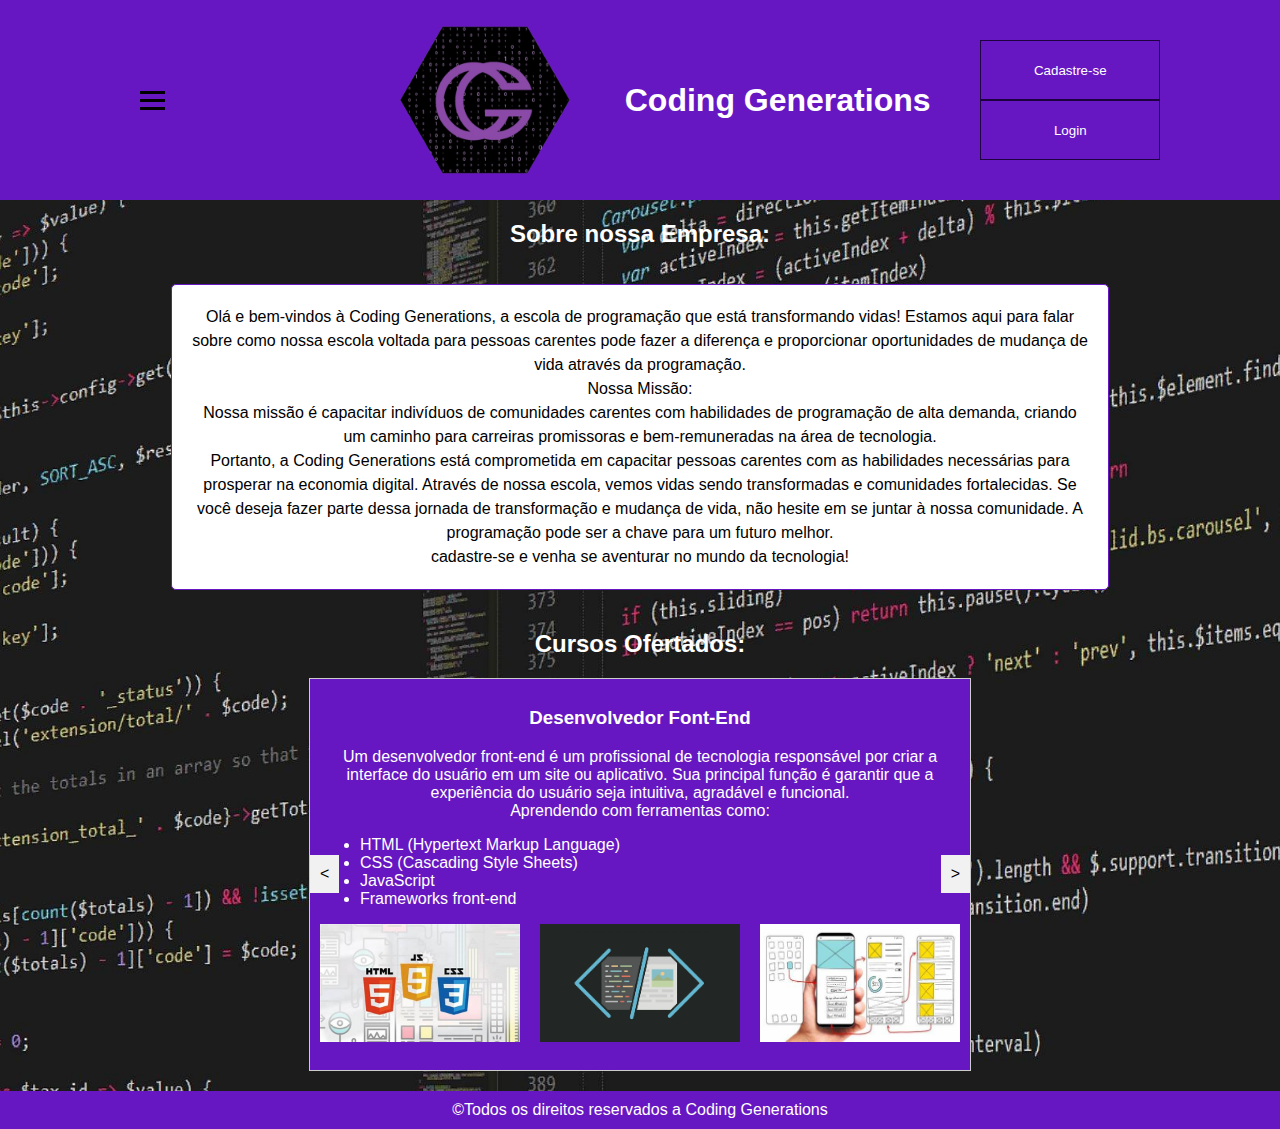
<file: index.html>
<!DOCTYPE html>
<html lang="en">

<head>
    <meta charset="UTF-8">
    <meta name="viewport" content="width=device-width, initial-scale=1.0">
    <link rel="stylesheet" href="PagHome.css">
    <link rel="shortcut icon" type="image/png" href="Imagens/Logo CG.png">
    <title>Coding Generations</title>
</head>

<body>
    <header>
        <div class="home">
            <div class="menu-logo-nome">
                <div class="menu-icon">
                    <div class="bar"></div>
                    <div class="bar"></div>
                    <div class="bar"></div>
                </div>
                <nav class="menu">
                    <ul>
                        <li><a href="login/index.php">Página Inicial</a></li>
                        <li><a href="#">Sobre</a></li>
                        <li><a href="#">Serviços</a></li>
                        <li><a href="#">Contato</a></li>
                    </ul>
                </nav>
                <img src="Imagens/Logo CG.png" alt="Logo da Coding Generations">
                <h1>Coding Generations</h1>
            </div>
            <div class="btns">
                <button class="btn" id="CadButton">
                    Cadastre-se
                    <svg width="180px" height="60px" viewBox="0 0 180 60" class="border">
                        <polyline points="179,1 179,59 1,59 1,1 179,1" class="bg-line"></polyline>
                        <polyline points="179,1 179,59 1,59 1,1 179,1" class="hl-line"></polyline>
                    </svg>
                </button>

                <button class="btn" id="loginButton">
                    Login
                    <svg width="180px" height="60px" viewBox="0 0 180 60" class="border">
                        <polyline points="179,1 179,59 1,59 1,1 179,1" class="bg-line"></polyline>
                        <polyline points="179,1 179,59 1,59 1,1 179,1" class="hl-line"></polyline>
                    </svg>
                </button>
            
            </div>

        </div>
    </header> 
     <h2>Sobre nossa Empresa:</h2>
    <div class="box">
        <p class="principal"> Olá e bem-vindos à Coding Generations, a escola de programação que está transformando
            vidas! Estamos aqui para falar sobre como nossa escola voltada para pessoas carentes pode fazer a diferença
            e proporcionar oportunidades de mudança de vida através da programação.<br>
            <span>Nossa Missão:</span>
            Nossa missão é capacitar indivíduos de comunidades carentes com habilidades de programação de alta demanda,
            criando um caminho para carreiras promissoras e bem-remuneradas na área de tecnologia.<br>
            Portanto, a Coding Generations está comprometida em capacitar pessoas carentes com as habilidades
            necessárias para prosperar na economia digital. Através de nossa escola, vemos vidas sendo transformadas e
            comunidades fortalecidas. Se você deseja fazer parte dessa jornada de transformação e mudança de vida, não
            hesite em se juntar à nossa comunidade. A programação pode ser a chave para um futuro melhor.<br> cadastre-se e venha se aventurar no mundo da tecnologia!
        </p>
    </div>
    <h2>Cursos Ofertados:</h2>
    <div class="carousel">
        <div class="carousel-inner">
          <div class="carousel-item active">
            <h3>Desenvolvedor Font-End</h3>
            <p>Um desenvolvedor front-end é um profissional de tecnologia responsável por criar a interface do usuário em um site ou aplicativo. Sua principal função é garantir que a experiência do usuário seja intuitiva, agradável e funcional.<Br>
            Aprendendo com ferramentas como:</p>
            <ul>
                <li>HTML (Hypertext Markup Language) </li>
                <li>CSS (Cascading Style Sheets)</li>
                <li>JavaScript </li>
                <li>Frameworks front-end</li>
            </ul>
            <div class="fotos"> <img src="Imagens/front.jpg" alt="imgens de ferramntas front">
              <img src="Imagens/front-end.png" alt="imgens de ferramntas front">
              <img src="Imagens/front 2.jpg" alt="imgens de ferramntas front"></div>
          </div>
            <div class="carousel-item">
                <h3>Gerenciador de Dados</h3>
                <p>Um gerenciador de dados gerencia o acesso, a manipulação e a atualização de dados, garantindo integridade e segurança.<Br>
                    Aprendendo com ferramentas como:</p>
                <ul>
                    <li>MySQL</li>
                    <li>Oracle</li>
                    <li>PostgreSQL</li>
                </ul>
                <div class="banco-de-dados"> <img src="Imagens/mysql.png" alt="imgens debanco de dados"></div>
            </div>
          <div class="carousel-item">
            <h3>Desenvolvedor Back-End</h3>
            <p>Um desenvolvedor back-end é responsável por criar e manter a lógica e o funcionamento dos servidores, bancos de dados e aplicativos que não são diretamente visíveis aos usuários. Eles lidam com a parte "por trás" de um sistema, garantindo que tudo funcione de maneira eficiente.<Br>
                Aprendendo com ferramentas como:</p>
            <ul>
                <li>Python</li>
                <li>Java</li>
                <li>PHP</li>
                <li>C#(C Sharp)</li>
            </ul>
            <div class="fotos"> <img src="Imagens/back-end.png" alt="imgens de ferramntas back">
                <img src="Imagens/Linguagens de programação.jpg" alt="imgens de ferramntas back">
                <img src="Imagens/back-end is.jpeg" alt="imgens de ferramntas back">
                </div>
            </div>
            
        </div>
        <a class="carousel-control-prev" role="button">
            &#60;
        </a>
        <a class="carousel-control-next" role="button">
            &#62;
        </a>
        </div>

    

      <footer>
        <span class="rodape">©Todos os direitos reservados a Coding Generations</span>
    </footer>

        <script src="PagHome.js"></script>


</body>

</html>
</file>
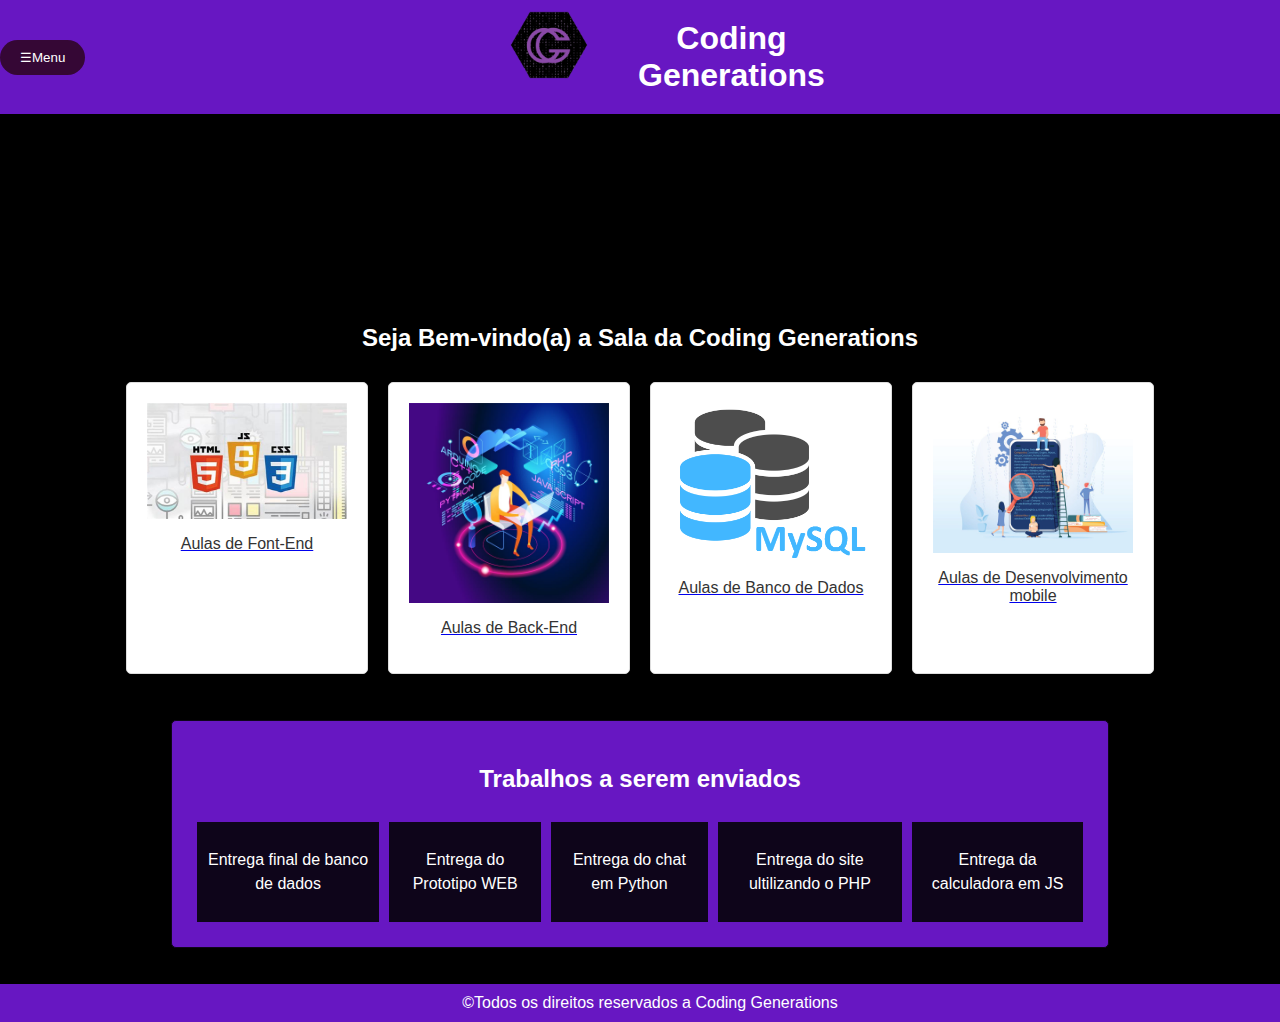
<file: logado/index.html>
<!DOCTYPE html>
<html lang="en">
<head>
    <meta charset="UTF-8">
    <meta name="viewport" content="width=device-width, initial-scale=1.0">
    <link rel="stylesheet" href="style.css">
    <link rel="shortcut icon" type="image/png" href="../Imagens/Logo CG.png">
    <title>Coding Generations</title>
</head>
  <body>
  <header>
      <div class="home">
          <button class="hamburger-button">&#9776;Menu</button>
          <div style="width: 30%">
              <img class= logo src="../Imagens/Logo CG.png" alt="Logo da Coding Generations">
              <h1>Coding Generations</h1>
          </div>
          <div style="visibility: hidden">oi</div>
      </div>
  </header>
  <nav class="sidebar">
      <ul>
          <li><a href="./index3-1.html">Faltas</a></li>
          <li><a href="./index3-1.html">Notas</a></li>
          <li><a href="./index3-1.html">Avisos</a></li>
          <li><a href="./index3-1.html">Metas</a></li>
          <li><a href="./perfil/index.php">Perfil</a></li>
      </ul>
  </nav>
  <H2>Seja Bem-vindo(a) a Sala da Coding Generations</H2>

<div class="card-container">
  <div class="card">
    <a href="https://youtu.be/LqXqBgIUbJg">
      <img src="../Imagens/front.jpg" alt="Imagens de front-end">
      <p>Aulas de Font-End</p>
    </a>
  </div>
  <div class="card">
    <a href="https://youtu.be/Qjk-cSW-jk4">
      <img src="../Imagens/lingprog.jpg" alt="Imagens de back-end">
      <p>Aulas de Back-End</p>
    </a>
  </div>
  <div class="card">
    <a href="https://youtu.be/E4F74yt9Now">
      <img src="../Imagens/mysql.png" alt="Imagem do mysql">
      <p>Aulas de Banco de Dados</p>
    </a>
  </div>
  <div class="card">
    <a href="https://youtu.be/X-XfVvd41O8">
      <img src="../Imagens/mobile.jpg" alt="Imagem de mobile">
      <p>Aulas de Desenvolvimento mobile</p>
    </a>
  </div>
</div><br><br>

    <div class="aba-aulas">
      <h2>Trabalhos a serem enviados</h2>
      <div class="lista-tarefas">
          <div class="tarefa">
              <p>Entrega final de banco de dados</p>
          </div>
          <div class="tarefa">
            <p>Entrega do Prototipo WEB</p>
        </div>
        <div class="tarefa">
          <p>Entrega do chat em Python</p>
      </div>
      <div class="tarefa">
        <p>Entrega do site ultilizando o PHP</p>
    </div>
    <div class="tarefa">
      <p>Entrega da calculadora em JS</p>
  </div>
  
      </div>
  </div>
</div><br><br>

  <footer>
    <span class="rodape">©Todos os direitos reservados a Coding Generations</span>
</footer>
<script src="script.js"></script>
  </body>
  </html>
</file>
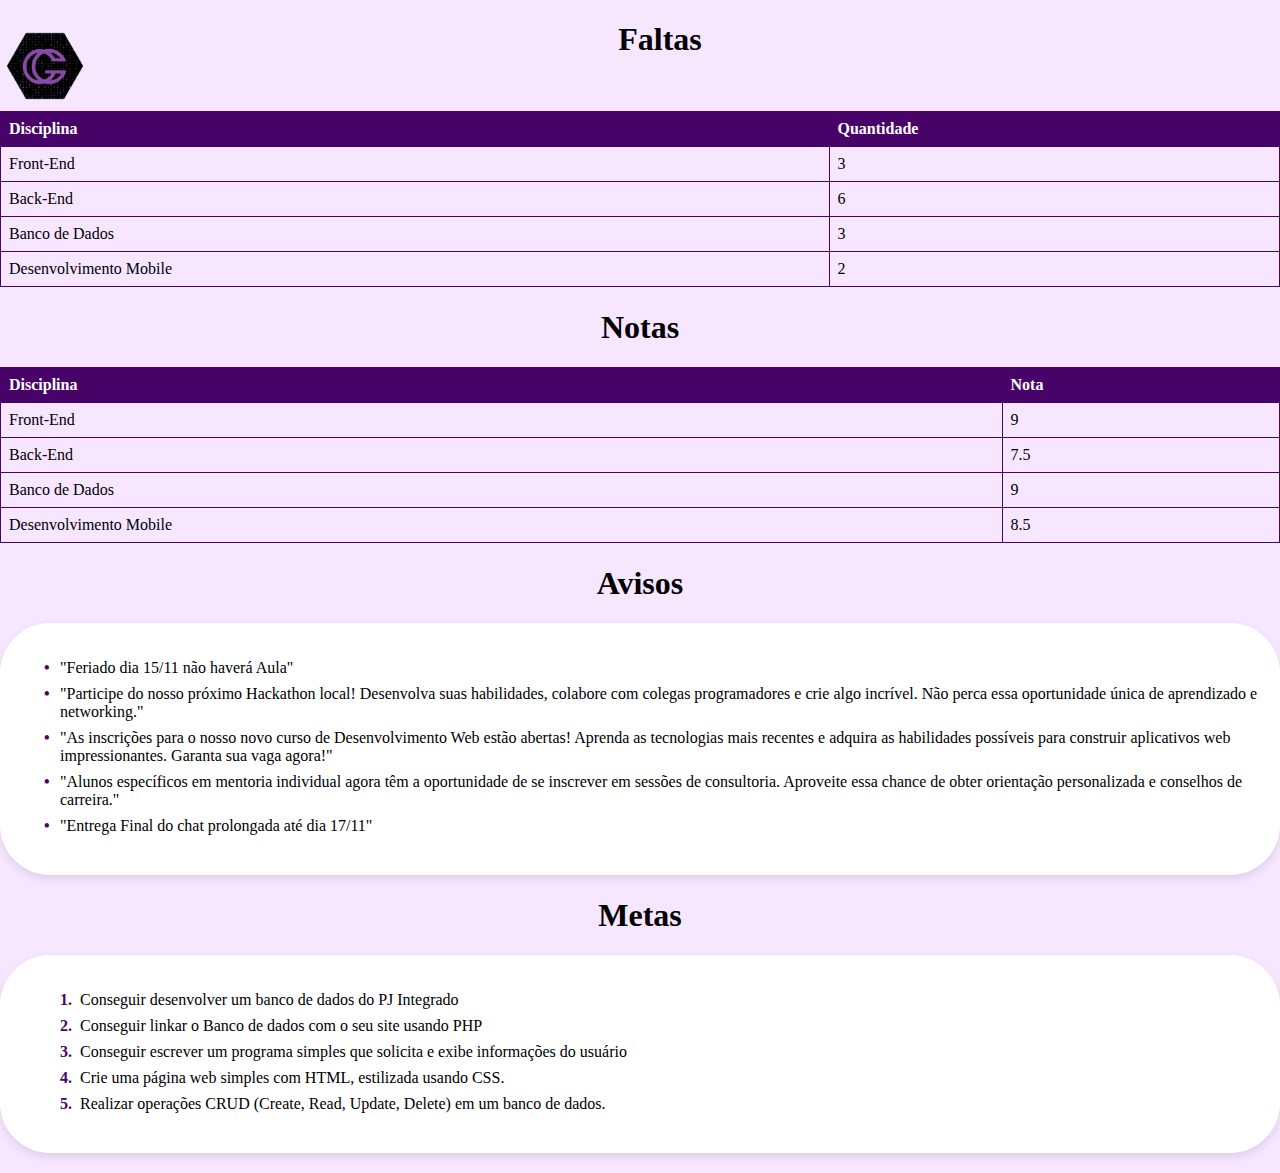
<file: logado/index3-1.html>
<!DOCTYPE html>
<html lang="en">

<head>
    <meta charset="UTF-8">
    <meta name="viewport" content="width=device-width, initial-scale=1.0">
    <link rel="stylesheet" href="styles3-1.css">
    <link rel="shortcut icon" type="image/png" href="../Imagens/Logo CG.png">
    <title>Coding Generations</title>

   
    
</head>
<img src="../Imagens/Logo CG.png"alt=logo>
<div class="content">
    <h1 id="faltas">Faltas</h1>
    <table>
        <tr>
            <th>Disciplina</th>
            <th>Quantidade</th>
        </tr>
        <tr>
            <td>Front-End</td>
            <td>3</td>
        </tr>
        <tr>
            <td>Back-End</td>
            <td>6</td>
        </tr>
        <tr>
            <td>Banco de Dados</td>
            <td>3</td>
        </tr>
        <tr>
            <td>Desenvolvimento Mobile</td>
            <td>2</td>
        </tr>
    </table>

    <h1 id="notas">Notas</h1>
    <table>
        <tr>
            <th>Disciplina</th>
            <th>Nota</th>
        </tr>
        <tr>
            <td>Front-End</td>
            <td>9</td>
        </tr>
        <tr>
            <td>Back-End</td>
            <td>7.5</td>
        </tr>
        <tr>
            <td>Banco de Dados</td>
            <td>9</td>
        </tr>
        <tr>
            <td>Desenvolvimento Mobile</td>
            <td>8.5</td>
        </tr>
    </table>
<h1>Avisos</h1>
    <div class="card" id="avisos">
        
        <ul>
            <li>"Feriado dia 15/11 não haverá Aula"</li>
            <li>"Participe do nosso próximo Hackathon local! Desenvolva suas habilidades, colabore com colegas programadores e crie algo incrível. Não perca essa oportunidade única de aprendizado e networking."</li>
            <li>"As inscrições para o nosso novo curso de Desenvolvimento Web estão abertas! Aprenda as tecnologias mais recentes e adquira as habilidades possíveis para construir aplicativos web impressionantes. Garanta sua vaga agora!"</li>
            <li>"Alunos específicos em mentoria individual agora têm a oportunidade de se inscrever em sessões de consultoria. Aproveite essa chance de obter orientação personalizada e conselhos de carreira."</li>
            <li>"Entrega Final do chat prolongada até dia 17/11"</li>
        </ul>
    </div>
    <h1>Metas</h1>
    <div class="card" id="metas">
        
        <ol>
            <li>Conseguir desenvolver um banco de dados do PJ Integrado</li>
            <li>Conseguir linkar o Banco de dados com o seu site usando PHP</li>
            <li>Conseguir escrever um programa simples que solicita e exibe informações do usuário</li>
            <li>Crie uma página web simples com HTML, estilizada usando CSS.</li>
            <li>Realizar operações CRUD (Create, Read, Update, Delete) em um banco de dados.</li>
        </ol>
    </div>
</file>
<file: PagHome.css>
body {
    margin: 0;
    padding: 0;
    font-family: Arial, sans-serif;
    background-color: #000000;
    background-image: url("Imagens/796839.jpg");
    background-size: cover;
    background-position: center;
    background-repeat: no-repeat;
    height: 100%;
}

.home {
    display: flex;
    align-items: center;
    text-align: center;
    background-color: #6717c2;
    padding: 0 90px;
    justify-content: space-evenly;
}

h1 {
  margin: 0;
  color: #ffffff;
  padding: 20px;
}

img {
  max-width: 200px;
  margin-right: 20px;
}



.menu {
    display: block;
    visibility: hidden;
    position: relative;
    top: 0;
    right: 0;
    width: 200px;
}

.menu ul {
    display: flex;
    list-style: none;
    padding: 0;
    align-items: center;
    background-color: black;
    width: max-content;
    height: 60px;
}

.menu li {
    padding: 10px;
    text-align: center;
}

.menu a {
    text-decoration: none;
    color: rgb(255, 255, 255);
}
.menu a:hover {
  color: #af80e5;
}
.menu-icon {
    display: block;
    cursor: pointer;
    padding: 20px;
}

.bar {
    width: 25px;
    height: 3px;
    background-color: #000000;
    margin: 5px 0;
}

.menu-opened .bar {
    background-color: #fff;
}

.container {
    width: 400px;
    height: 400px;
    position: absolute;
    left: 50%;
    top: 50%;
    transform: translate(-50%, -50%);
    display: flex;
    justify-content: center;
    align-items: center;
  }
  
  .center {
    width: 180px;
    height: 60px;
    position: absolute;
  }
  
  .btns{
    gap: 16px;
  }

  .btn {
    width: 180px;
    height: 60px;
    cursor: pointer;
    background: transparent;
    border: 1px solid #1d0141;
    outline: none;
    transition: 1s ease-in-out;
    display: flex;
    justify-content: center;
    align-items: center;
    color: white;
  }

.menu-logo-nome {
    display: flex;
    align-items: center;
}

  svg {
    position: absolute;
    fill: none;
    stroke: #fff;
    stroke-dasharray: 150 480;
    stroke-dashoffset: 150;
    transition: 1s ease-in-out;
  }
  
  .btn:hover {
    transition: 1s ease-in-out;
    background: #a85cf0;
  }
  
  .btn:hover svg {
    stroke-dashoffset: -480;
  }
  
  .btn span {
    color: white;
    font-size: 18px;
    font-weight: 100;
  }
  
  section {
    padding: 20px;
}
h2{
    color: #ffffff;
    text-align: center;
}

.box {
    display: flex;
    justify-content: center;
    align-items: center;
}
.principal {
  font-size: 16px;
  line-height: 1.5;
  margin-bottom: 20px;
  color: #000; 
  background-color: white;
  border: 1px solid #6717c2;
  border-radius: 5px;
  width: 70%;
  padding: 20px;
  box-shadow: 0 2px 5px rgba;
}


span {
    color: #000000;
    text-align: center;
    display: block; 
}
.carousel {
  width: 50%;
  margin: 0 auto;
  position: relative;
  overflow: hidden;
  border: 1px solid #ccc;
  padding: 10px;
  background-color: #6717c2
}

.carousel-inner {
  display: flex;
  transition: transform 0.5s ease;
  gap: 5px;
}

.carousel-item {
  min-width: 100%;
}

.carousel-control-prev,
.carousel-control-next {
  position: absolute;
  top: 50%;
  transform: translateY(-50%);
  background: #f1f1f1;
  padding: 10px;
  cursor: pointer;
}

.carousel-control-prev {
  left: 0;
}

.carousel-control-next {
  right: 0;
}

.fotos {
  display: flex;
}

.fotos img {
  width: 100%; 
  height: auto; 
}
.banco-de-dados{
  display: flex;
  justify-content: center;
}
h3{
    color: #ffffff;
    text-align: center;
    
}  
p{
    color: #ffffff;
    text-align: center;
} 
ul{
    color: #ffffff;

}
.rodape{
  text-align: center;
  color:#fff;
}
footer {
text-align: center;
background-color: #6717c2;
color: #000000;
padding: 10px;
margin-top: 20px;
}
</file>
<file: logado/style.css>
body {
  margin: 0;
  padding: 0;
  font-family: Arial, sans-serif;
  background-color: #000000;
}

header{
  height: 10%;
}

.home {
  display: flex;
  align-items: center;
  text-align: center;
  background-color: #6717c2;
  text-decoration: none;
  color: inherit;
  justify-content: space-between;
}

h1 {
  margin: 0;
  color: #ffffff;
  padding: 20px;
}

.logo {
  max-width: 90px; 
  margin-left: 20px;
  float: left;
  margin-right: 20px;
}
p{
  text-align: center;
}

button {
  background-color: #350735;
  color: rgb(255, 255, 255);
  border: none;
  padding: 10px 20px;
  cursor: pointer;
  border-radius: 50px;
}

.sidebar {
  left: 0;
  height: 300%;
  width: 150px;
  background-color: #6717c2;
  padding-top: 0;
  visibility: hidden;
  position: relative;
}


.sidebar ul {
  list-style: none;
  padding: 0;
  margin: 0;
}

.sidebar li {
  padding: 10px;
}

.sidebar a {
  text-decoration: none;
  color: white;
}

.sidebar a:hover {
  color: #af80e5;
}

H2{
  text-align: center;
  color: #ffffff;
}
.content {
  margin-left: 200px;
  padding: 16px;
}

.card-container {
  display: flex;
  flex-wrap: wrap;
  justify-content: center;
}

.card {
  position: relative;
  width: 200px;
  border: 1px solid #ddd;
  border-radius: 5px;
  padding: 20px;
  margin: 10px;
  background-color: #fff;
  box-shadow: 0 4px 8px rgba(0, 0, 0, 0.1);
  transition: box-shadow 0.3s ease; 
}

.card:hover {
  box-shadow: 0 8px 16px rgba(0, 0, 0, 0.2); 
}

.card::before {
  content: '';
  position: absolute;
  top: 0;
  right: 0;
  bottom: 0;
  left: 0;
  background-color: rgba(0, 0, 0, 0); 
  border-radius: 5px;
  transition: background-color 0.3s ease; 
}

.card:hover::before {
  background-color: rgba(0, 0, 0, 0.1); 
}

img {
  max-width: 100%; 
  height: auto; 
  display: block; 
  margin: 0 auto; 
}

.card p {
  font-size: 16px;
  color: #333;
}

.aba-aulas {
  font-size: 16px;
  line-height: 1.5;
  margin-bottom: 20px;
  color: #000; 
  background-color: #6717c2;
  border: 1px solid #0e051a;
  border-radius: 5px;
  width: 70%;
  padding: 20px;
  box-shadow: 0 2px 5px rgba;
  margin: 0 auto; 
}

.lista-tarefas {
  display: flex;
  flex-direction: row; 
  align-items: center;
  color: #ffffff;
}

.tarefa {
  background-color: #0e051a;
  padding: 10px;
  margin: 5px;
  cursor: pointer;
  transition: background-color 0.3s;
}

.tarefa:hover {
  background-color: #777;
}

  span {
    color: #000000;
    text-align: center;
    display: block; 
}  

.rodape{
    text-align: center;
    color:#fff;
}
footer {

  bottom: 0;
  width: 100%;
  background-color: #6717c2; 
  color: #fff; 
  text-align: center;
  padding: 10px;
}
</file>
<file: logado/styles3-1.css>
body {
    margin: 0;
    padding: 0;
    
    background-color: #f7e6ff;
  }
  
img{
    max-width: 90px; 
  margin-left: 0px;
  float: left;
  margin-right: -50px;
}

h1 {
    text-align: center;
   
}

table {
    width: 100%;
    border-collapse: collapse;
    margin-bottom: 20px;
}

th, td {
    border: 1px solid #480368;
    padding: 8px;
    text-align: left;
}

th {
    background-color: #480368; 
    color: white;
}

.card {
    background-color: #fff; 
    padding: 20px; 
    margin-bottom: 20px; 
    box-shadow: 0 4px 8px rgba(0, 0, 0, 0.1); 
    border-radius: 50px;
}

ul, ol {
    margin-bottom: 20px;
}

ul li, ol li {
    list-style: none;
    margin-bottom: 8px;
}

ul li:before {
    content: '\2022'; 
    color: #480368; 
    font-weight: bold; 
    display: inline-block;
    width: 1em;
    margin-left: -1em;
}

ol li {
    counter-increment: my-counter;
    margin-bottom: 8px;
}

ol li:before {
    content: counter(my-counter) '.';
    color:  #480368; 
    font-weight: bold; 
    margin-right: 8px;
}
</file>
